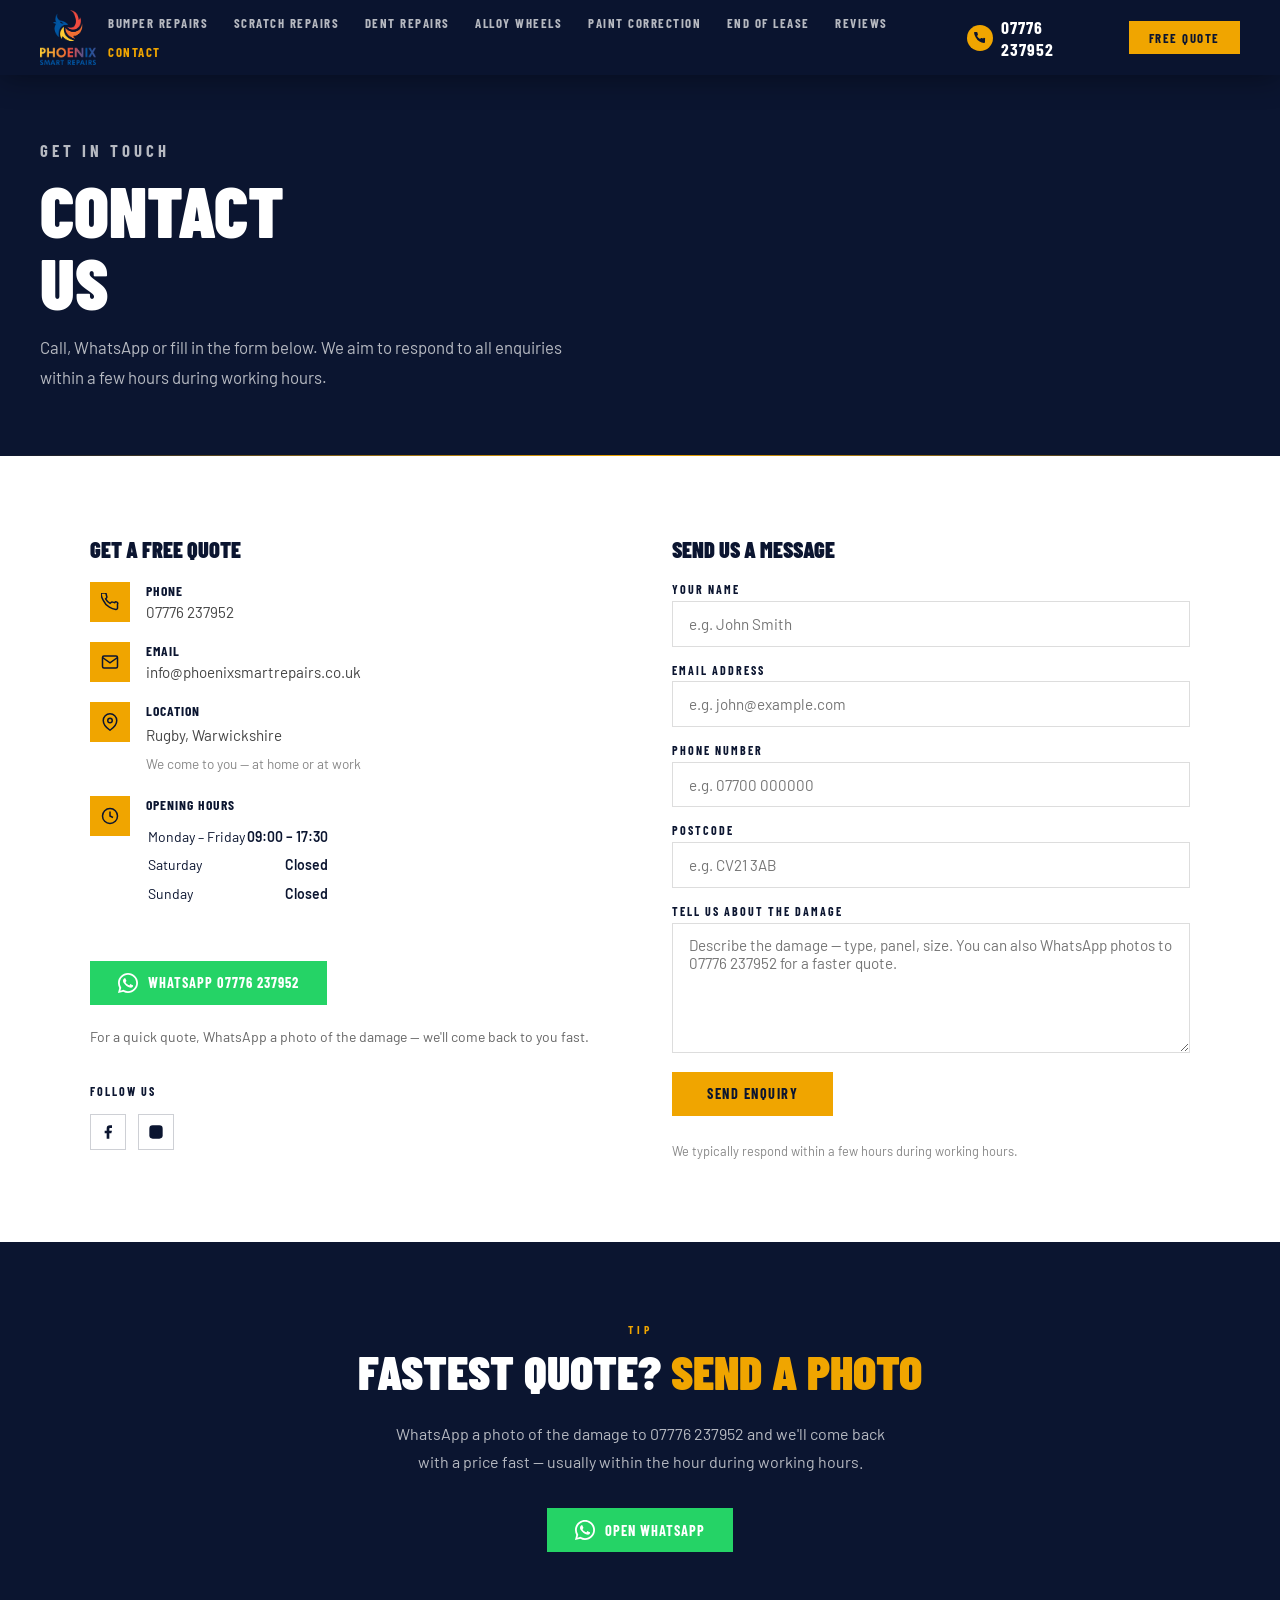
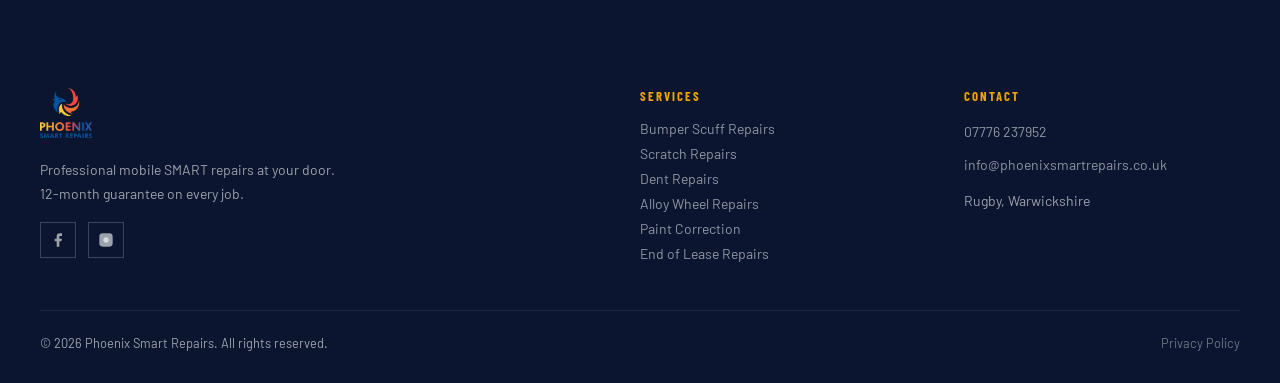
<file: contact.html>
<!DOCTYPE html>
<html lang="en">
<head>
<meta charset="UTF-8">
<meta name="viewport" content="width=device-width, initial-scale=1.0">
<title>Contact Us | Phoenix Smart Repairs</title>
<meta name="description" content="Contact Phoenix Smart Repairs for a free, no-obligation quote. Call 07776 237952, WhatsApp or email info@phoenixsmartrepairs.co.uk. Based in Rugby, Warwickshire.">
<link rel="preconnect" href="https://fonts.googleapis.com">
<link rel="preconnect" href="https://fonts.gstatic.com" crossorigin>
<link href="https://fonts.googleapis.com/css2?family=Barlow+Condensed:wght@400;700;900&family=Barlow:wght@300;400;500;600&display=swap" rel="stylesheet">
<link rel="stylesheet" href="style.css">
</head>
<body>

<header id="hdr">
  <a href="index.html" class="hdr-logo"><img src="logo.png" alt="Phoenix Smart Repairs"></a>
  <nav class="hdr-nav">
    <a href="bumper-scuff-repairs.html">Bumper Repairs</a>
    <a href="scratch-repairs.html">Scratch Repairs</a>
    <a href="dent-repairs.html">Dent Repairs</a>
    <a href="alloy-wheel-repairs.html">Alloy Wheels</a>
    <a href="paint-correction.html">Paint Correction</a>
    <a href="end-of-lease-repairs.html">End of Lease</a>
    <a href="reviews.html">Reviews</a>
    <a href="contact.html" class="active">Contact</a>
  </nav>
  <div class="hdr-right">
    <a href="tel:07776237952" class="hdr-phone">
      <span class="ph-icon"><svg viewBox="0 0 24 24"><path d="M22 16.92v3a2 2 0 01-2.18 2 19.79 19.79 0 01-8.63-3.07A19.5 19.5 0 013.07 9.81 19.79 19.79 0 01.01 1.18 2 2 0 012 0h3a2 2 0 012 1.72c.127.96.361 1.903.7 2.81a2 2 0 01-.45 2.11L6.09 7.91a16 16 0 006 6l1.27-1.27a2 2 0 012.11-.45c.907.339 1.85.573 2.81.7A2 2 0 0122 14.92z"/></svg></span>
      07776 237952
    </a>
    <a href="contact.html" class="hdr-quote">Free Quote</a>
  </div>
  <button class="hamburger" id="hamburger" aria-label="Menu"><span></span><span></span><span></span></button>
</header>
<nav class="mob-nav" id="mobNav">
  <a href="bumper-scuff-repairs.html">Bumper Repairs</a>
  <a href="scratch-repairs.html">Scratch Repairs</a>
  <a href="dent-repairs.html">Dent Repairs</a>
  <a href="alloy-wheel-repairs.html">Alloy Wheel Repairs</a>
  <a href="paint-correction.html">Paint Correction</a>
  <a href="end-of-lease-repairs.html">End of Lease Repairs</a>
  <a href="reviews.html">Reviews</a>
  <a href="contact.html">Contact</a>
  <a href="contact.html" class="mob-cta">Get a Free Quote</a>
</nav>

<div class="page-hero">
  <p class="page-hero-kicker">Get in Touch</p>
  <h1>Contact<br>Us</h1>
  <p>Call, WhatsApp or fill in the form below. We aim to respond to all enquiries within a few hours during working hours.</p>
</div>

<section class="section">
  <div class="contact-grid" style="max-width:1100px;margin:0 auto">

    <div class="contact-info">
      <h3>Get a Free Quote</h3>

      <div class="contact-detail">
        <div class="contact-detail-icon">
          <svg viewBox="0 0 24 24"><path d="M22 16.92v3a2 2 0 01-2.18 2 19.79 19.79 0 01-8.63-3.07A19.5 19.5 0 013.07 9.81 19.79 19.79 0 01.01 1.18 2 2 0 012 0h3a2 2 0 012 1.72c.127.96.361 1.903.7 2.81a2 2 0 01-.45 2.11L6.09 7.91a16 16 0 006 6l1.27-1.27a2 2 0 012.11-.45c.907.339 1.85.573 2.81.7A2 2 0 0122 14.92z"/></svg>
        </div>
        <div class="contact-detail-text">
          <strong>Phone</strong>
          <a href="tel:07776237952">07776 237952</a>
        </div>
      </div>

      <div class="contact-detail">
        <div class="contact-detail-icon">
          <svg viewBox="0 0 24 24"><path d="M4 4h16c1.1 0 2 .9 2 2v12c0 1.1-.9 2-2 2H4c-1.1 0-2-.9-2-2V6c0-1.1.9-2 2-2z"/><polyline points="22,6 12,13 2,6"/></svg>
        </div>
        <div class="contact-detail-text">
          <strong>Email</strong>
          <a href="mailto:info@phoenixsmartrepairs.co.uk">info@phoenixsmartrepairs.co.uk</a>
        </div>
      </div>

      <div class="contact-detail">
        <div class="contact-detail-icon">
          <svg viewBox="0 0 24 24"><path d="M21 10c0 7-9 13-9 13s-9-6-9-13a9 9 0 0118 0z"/><circle cx="12" cy="10" r="3"/></svg>
        </div>
        <div class="contact-detail-text">
          <strong>Location</strong>
          <p>Rugby, Warwickshire</p>
          <p style="font-size:.85rem;color:#888;margin-top:.2rem">We come to you — at home or at work</p>
        </div>
      </div>

      <div class="contact-detail">
        <div class="contact-detail-icon">
          <svg viewBox="0 0 24 24"><circle cx="12" cy="12" r="10"/><polyline points="12 6 12 12 16 14"/></svg>
        </div>
        <div class="contact-detail-text">
          <strong>Opening Hours</strong>
          <table class="hours-table">
            <tr><td>Monday – Friday</td><td>09:00 – 17:30</td></tr>
            <tr><td>Saturday</td><td>Closed</td></tr>
            <tr><td>Sunday</td><td>Closed</td></tr>
          </table>
        </div>
      </div>

      <a href="https://wa.me/447776237952" class="wa-btn" style="margin-top:2rem">
        <svg viewBox="0 0 24 24"><path d="M17.472 14.382c-.297-.149-1.758-.867-2.03-.967-.273-.099-.471-.148-.67.15-.197.297-.767.966-.94 1.164-.173.199-.347.223-.644.075-.297-.15-1.255-.463-2.39-1.475-.883-.788-1.48-1.761-1.653-2.059-.173-.297-.018-.458.13-.606.134-.133.298-.347.446-.52.149-.174.198-.298.298-.497.099-.198.05-.371-.025-.52-.075-.149-.669-1.612-.916-2.207-.242-.579-.487-.5-.669-.51-.173-.008-.371-.01-.57-.01-.198 0-.52.074-.792.372-.272.297-1.04 1.016-1.04 2.479 0 1.462 1.065 2.875 1.213 3.074.149.198 2.096 3.2 5.077 4.487.709.306 1.262.489 1.694.625.712.227 1.36.195 1.871.118.571-.085 1.758-.719 2.006-1.413.248-.694.248-1.289.173-1.413-.074-.124-.272-.198-.57-.347z"/><path d="M12 0C5.373 0 0 5.373 0 12c0 2.123.554 4.122 1.526 5.853L0 24l6.335-1.508A11.946 11.946 0 0012 24c6.627 0 12-5.373 12-12S18.627 0 12 0zm0 21.818a9.818 9.818 0 01-5.006-1.372l-.36-.213-3.727.977.993-3.63-.234-.374A9.808 9.808 0 012.182 12C2.182 6.57 6.57 2.182 12 2.182c5.43 0 9.818 4.388 9.818 9.818 0 5.43-4.388 9.818-9.818 9.818z"/></svg>
        WhatsApp 07776 237952
      </a>

      <p style="margin-top:1.25rem;font-size:.875rem;color:#666">For a quick quote, WhatsApp a photo of the damage — we'll come back to you fast.</p>

      <div style="margin-top:2rem">
        <p style="font-family:'Barlow Condensed',sans-serif;font-size:.75rem;font-weight:700;letter-spacing:2px;text-transform:uppercase;color:var(--navy);margin-bottom:.75rem">Follow Us</p>
        <div class="social-links" style="margin-top:0">
          <a href="https://www.facebook.com/155560355085874" target="_blank" rel="noopener" aria-label="Facebook" style="border-color:rgba(11,21,48,.2)"><svg viewBox="0 0 24 24" style="fill:var(--navy)"><path d="M18 2h-3a5 5 0 00-5 5v3H7v4h3v8h4v-8h3l1-4h-4V7a1 1 0 011-1h3z"/></svg></a>
          <a href="https://www.instagram.com/Phoenixsmartrepairs" target="_blank" rel="noopener" aria-label="Instagram" style="border-color:rgba(11,21,48,.2)"><svg viewBox="0 0 24 24" style="fill:var(--navy)"><rect x="2" y="2" width="20" height="20" rx="5" ry="5"/><path d="M16 11.37A4 4 0 1112.63 8 4 4 0 0116 11.37z"/><line x1="17.5" y1="6.5" x2="17.51" y2="6.5"/></svg></a>
        </div>
      </div>
    </div>

    <div>
      <h3 style="font-family:'Barlow Condensed',sans-serif;font-size:1.4rem;font-weight:900;text-transform:uppercase;margin-bottom:1.25rem">Send Us a Message</h3>
      <form class="cform" action="#" method="post">
        <div>
          <label for="name">Your Name</label>
          <input type="text" id="name" name="name" placeholder="e.g. John Smith" required>
        </div>
        <div>
          <label for="email">Email Address</label>
          <input type="email" id="email" name="email" placeholder="e.g. john@example.com" required>
        </div>
        <div>
          <label for="phone">Phone Number</label>
          <input type="tel" id="phone" name="phone" placeholder="e.g. 07700 000000">
        </div>
        <div>
          <label for="postcode">Postcode</label>
          <input type="text" id="postcode" name="postcode" placeholder="e.g. CV21 3AB">
        </div>
        <div>
          <label for="message">Tell Us About the Damage</label>
          <textarea id="message" name="message" placeholder="Describe the damage — type, panel, size. You can also WhatsApp photos to 07776 237952 for a faster quote." required></textarea>
        </div>
        <button type="submit" class="btn-gold">Send Enquiry</button>
        <p style="font-size:.8rem;color:#888;margin-top:.5rem">We typically respond within a few hours during working hours.</p>
      </form>
    </div>

  </div>
</section>

<section class="section section-dark" style="text-align:center">
  <span class="section-label">Tip</span>
  <h2 class="section-title" style="color:#fff">Fastest Quote? <em>Send a Photo</em></h2>
  <p style="color:rgba(255,255,255,.7);max-width:500px;margin:0 auto 2rem">WhatsApp a photo of the damage to 07776 237952 and we'll come back with a price fast — usually within the hour during working hours.</p>
  <a href="https://wa.me/447776237952" class="wa-btn" style="margin-top:0">
    <svg viewBox="0 0 24 24"><path d="M17.472 14.382c-.297-.149-1.758-.867-2.03-.967-.273-.099-.471-.148-.67.15-.197.297-.767.966-.94 1.164-.173.199-.347.223-.644.075-.297-.15-1.255-.463-2.39-1.475-.883-.788-1.48-1.761-1.653-2.059-.173-.297-.018-.458.13-.606.134-.133.298-.347.446-.52.149-.174.198-.298.298-.497.099-.198.05-.371-.025-.52-.075-.149-.669-1.612-.916-2.207-.242-.579-.487-.5-.669-.51-.173-.008-.371-.01-.57-.01-.198 0-.52.074-.792.372-.272.297-1.04 1.016-1.04 2.479 0 1.462 1.065 2.875 1.213 3.074.149.198 2.096 3.2 5.077 4.487.709.306 1.262.489 1.694.625.712.227 1.36.195 1.871.118.571-.085 1.758-.719 2.006-1.413.248-.694.248-1.289.173-1.413-.074-.124-.272-.198-.57-.347z"/><path d="M12 0C5.373 0 0 5.373 0 12c0 2.123.554 4.122 1.526 5.853L0 24l6.335-1.508A11.946 11.946 0 0012 24c6.627 0 12-5.373 12-12S18.627 0 12 0zm0 21.818a9.818 9.818 0 01-5.006-1.372l-.36-.213-3.727.977.993-3.63-.234-.374A9.808 9.808 0 012.182 12C2.182 6.57 6.57 2.182 12 2.182c5.43 0 9.818 4.388 9.818 9.818 0 5.43-4.388 9.818-9.818 9.818z"/></svg>
    Open WhatsApp
  </a>
</section>

<footer>
  <div class="footer-grid">
    <div class="footer-brand">
      <img src="logo.png" alt="Phoenix Smart Repairs">
      <p>Professional mobile SMART repairs at your door. 12-month guarantee on every job.</p>
      <div class="social-links">
        <a href="https://www.facebook.com/155560355085874" target="_blank" rel="noopener" aria-label="Facebook"><svg viewBox="0 0 24 24"><path d="M18 2h-3a5 5 0 00-5 5v3H7v4h3v8h4v-8h3l1-4h-4V7a1 1 0 011-1h3z"/></svg></a>
        <a href="https://www.instagram.com/Phoenixsmartrepairs" target="_blank" rel="noopener" aria-label="Instagram"><svg viewBox="0 0 24 24"><rect x="2" y="2" width="20" height="20" rx="5" ry="5"/><path d="M16 11.37A4 4 0 1112.63 8 4 4 0 0116 11.37z"/><line x1="17.5" y1="6.5" x2="17.51" y2="6.5"/></svg></a>
      </div>
    </div>
    <div class="footer-col">
      <h4>Services</h4>
      <a href="bumper-scuff-repairs.html">Bumper Scuff Repairs</a>
      <a href="scratch-repairs.html">Scratch Repairs</a>
      <a href="dent-repairs.html">Dent Repairs</a>
      <a href="alloy-wheel-repairs.html">Alloy Wheel Repairs</a>
      <a href="paint-correction.html">Paint Correction</a>
      <a href="end-of-lease-repairs.html">End of Lease Repairs</a>
    </div>
    <div class="footer-col">
      <h4>Contact</h4>
      <p><a href="tel:07776237952" style="color:rgba(255,255,255,.55)">07776 237952</a></p>
      <p><a href="mailto:info@phoenixsmartrepairs.co.uk" style="color:rgba(255,255,255,.55)">info@phoenixsmartrepairs.co.uk</a></p>
      <p style="margin-top:.75rem">Rugby, Warwickshire</p>
    </div>
  </div>
  <div class="footer-bottom">
    <span>© 2026 Phoenix Smart Repairs. All rights reserved.</span>
    <a href="#">Privacy Policy</a>
  </div>
</footer>
<script>
const ham=document.getElementById('hamburger'),mob=document.getElementById('mobNav');
ham.addEventListener('click',()=>{ham.classList.toggle('open');mob.classList.toggle('open');});
</script>
</body>
</html>
</file>
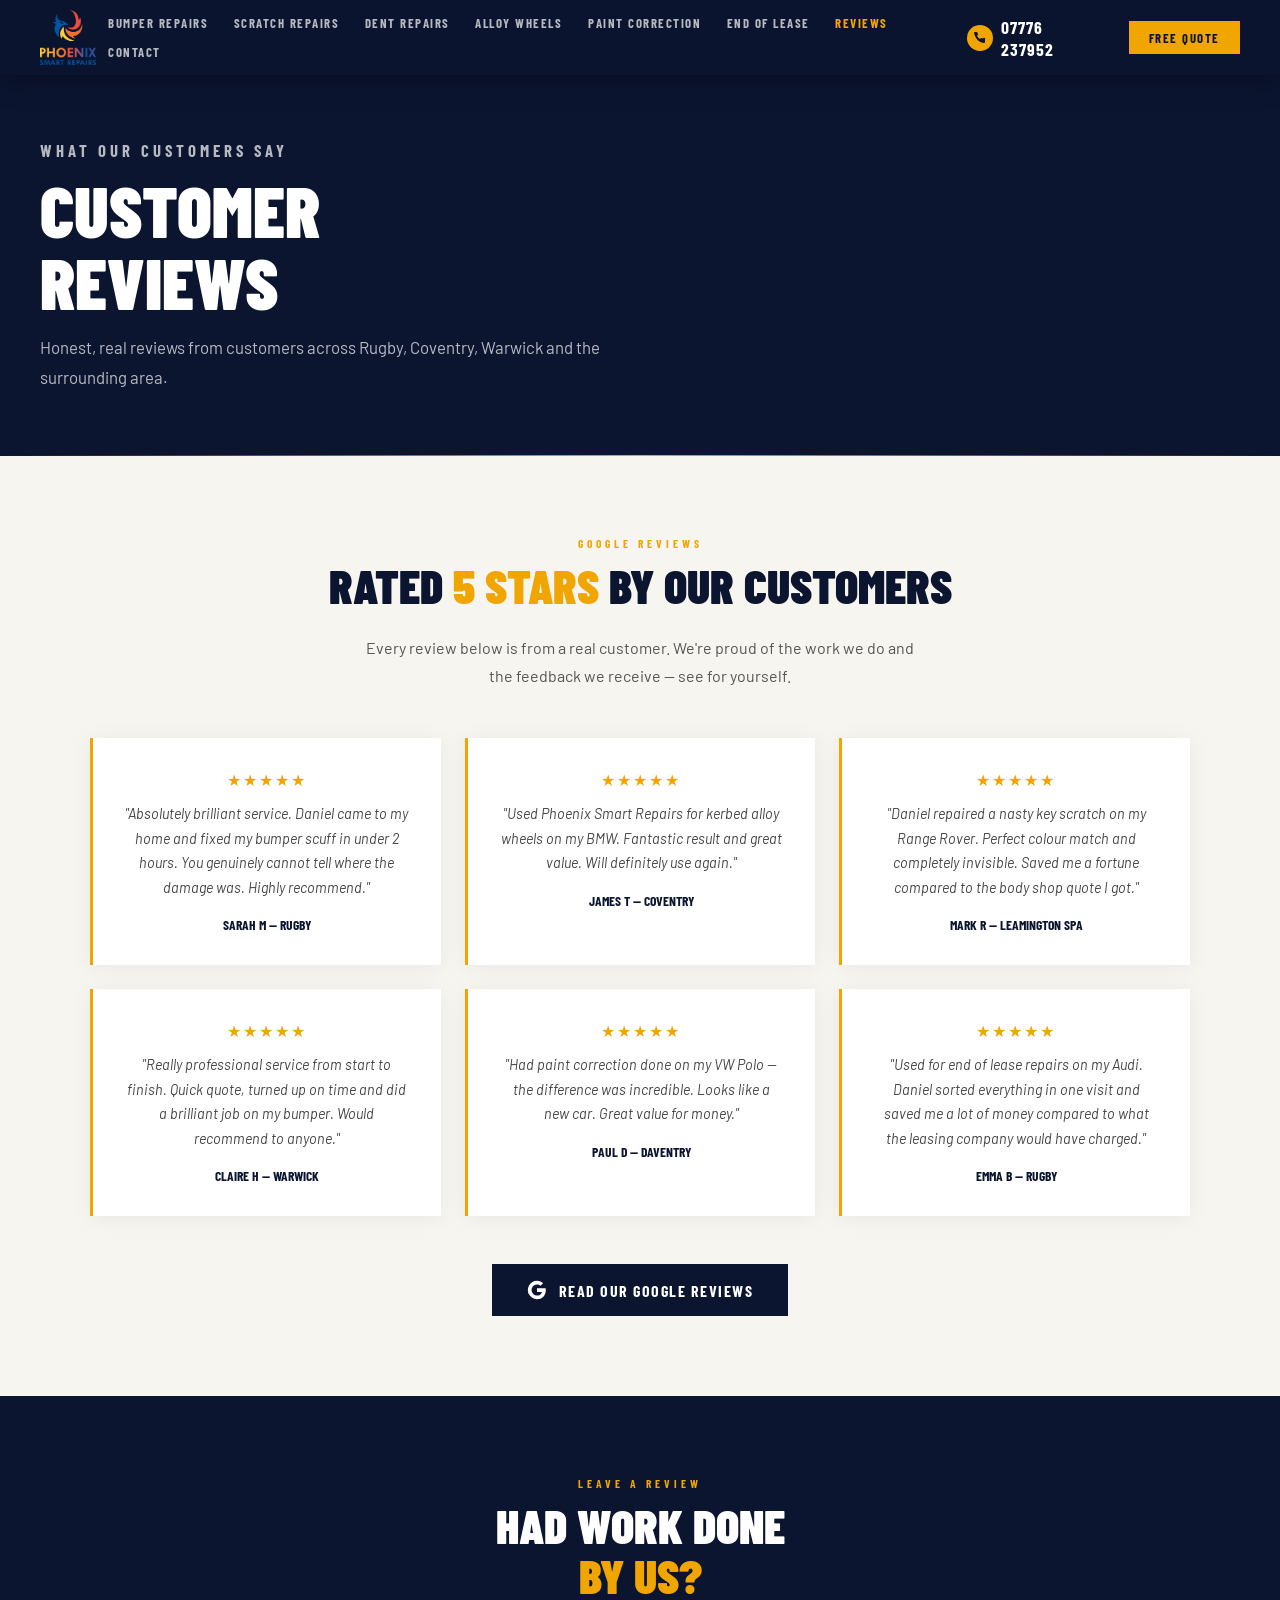
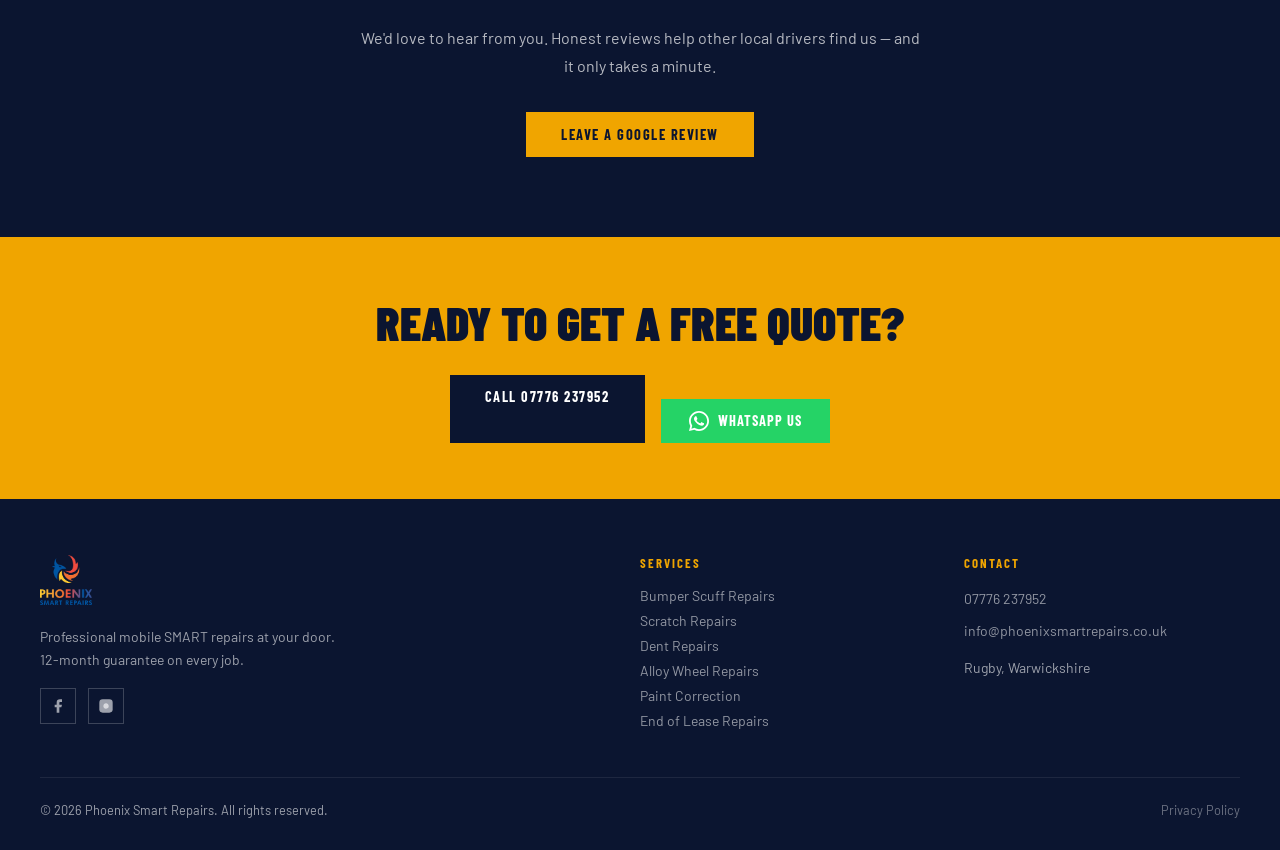
<file: reviews.html>
<!DOCTYPE html>
<html lang="en">
<head>
<meta charset="UTF-8">
<meta name="viewport" content="width=device-width, initial-scale=1.0">
<title>Customer Reviews | Phoenix Smart Repairs</title>
<meta name="description" content="Read real customer reviews for Phoenix Smart Repairs — mobile SMART repairs in Rugby and Warwickshire. Rated 5 stars on Google.">
<link rel="preconnect" href="https://fonts.googleapis.com">
<link rel="preconnect" href="https://fonts.gstatic.com" crossorigin>
<link href="https://fonts.googleapis.com/css2?family=Barlow+Condensed:wght@400;700;900&family=Barlow:wght@300;400;500;600&display=swap" rel="stylesheet">
<link rel="stylesheet" href="style.css">
</head>
<body>

<header id="hdr">
  <a href="index.html" class="hdr-logo"><img src="logo.png" alt="Phoenix Smart Repairs"></a>
  <nav class="hdr-nav">
    <a href="bumper-scuff-repairs.html">Bumper Repairs</a>
    <a href="scratch-repairs.html">Scratch Repairs</a>
    <a href="dent-repairs.html">Dent Repairs</a>
    <a href="alloy-wheel-repairs.html">Alloy Wheels</a>
    <a href="paint-correction.html">Paint Correction</a>
    <a href="end-of-lease-repairs.html">End of Lease</a>
    <a href="reviews.html" class="active">Reviews</a>
    <a href="contact.html">Contact</a>
  </nav>
  <div class="hdr-right">
    <a href="tel:07776237952" class="hdr-phone">
      <span class="ph-icon"><svg viewBox="0 0 24 24"><path d="M22 16.92v3a2 2 0 01-2.18 2 19.79 19.79 0 01-8.63-3.07A19.5 19.5 0 013.07 9.81 19.79 19.79 0 01.01 1.18 2 2 0 012 0h3a2 2 0 012 1.72c.127.96.361 1.903.7 2.81a2 2 0 01-.45 2.11L6.09 7.91a16 16 0 006 6l1.27-1.27a2 2 0 012.11-.45c.907.339 1.85.573 2.81.7A2 2 0 0122 14.92z"/></svg></span>
      07776 237952
    </a>
    <a href="contact.html" class="hdr-quote">Free Quote</a>
  </div>
  <button class="hamburger" id="hamburger" aria-label="Menu"><span></span><span></span><span></span></button>
</header>
<nav class="mob-nav" id="mobNav">
  <a href="bumper-scuff-repairs.html">Bumper Repairs</a>
  <a href="scratch-repairs.html">Scratch Repairs</a>
  <a href="dent-repairs.html">Dent Repairs</a>
  <a href="alloy-wheel-repairs.html">Alloy Wheel Repairs</a>
  <a href="paint-correction.html">Paint Correction</a>
  <a href="end-of-lease-repairs.html">End of Lease Repairs</a>
  <a href="reviews.html">Reviews</a>
  <a href="contact.html">Contact</a>
  <a href="contact.html" class="mob-cta">Get a Free Quote</a>
</nav>

<div class="page-hero">
  <p class="page-hero-kicker">What Our Customers Say</p>
  <h1>Customer<br>Reviews</h1>
  <p>Honest, real reviews from customers across Rugby, Coventry, Warwick and the surrounding area.</p>
</div>

<section class="section section-cream">
  <div style="max-width:1100px;margin:0 auto;text-align:center">
    <span class="section-label">Google Reviews</span>
    <h2 class="section-title">Rated <em>5 Stars</em> by Our Customers</h2>
    <p style="color:#555;max-width:560px;margin:0 auto 3rem">Every review below is from a real customer. We're proud of the work we do and the feedback we receive — see for yourself.</p>

    <div class="reviews-grid">

      <div class="review-card">
        <div class="review-stars">&#9733;&#9733;&#9733;&#9733;&#9733;</div>
        <p class="review-text">"Absolutely brilliant service. Daniel came to my home and fixed my bumper scuff in under 2 hours. You genuinely cannot tell where the damage was. Highly recommend."</p>
        <div class="review-author">Sarah M &mdash; Rugby</div>
      </div>

      <div class="review-card">
        <div class="review-stars">&#9733;&#9733;&#9733;&#9733;&#9733;</div>
        <p class="review-text">"Used Phoenix Smart Repairs for kerbed alloy wheels on my BMW. Fantastic result and great value. Will definitely use again."</p>
        <div class="review-author">James T &mdash; Coventry</div>
      </div>

      <div class="review-card">
        <div class="review-stars">&#9733;&#9733;&#9733;&#9733;&#9733;</div>
        <p class="review-text">"Daniel repaired a nasty key scratch on my Range Rover. Perfect colour match and completely invisible. Saved me a fortune compared to the body shop quote I got."</p>
        <div class="review-author">Mark R &mdash; Leamington Spa</div>
      </div>

      <div class="review-card">
        <div class="review-stars">&#9733;&#9733;&#9733;&#9733;&#9733;</div>
        <p class="review-text">"Really professional service from start to finish. Quick quote, turned up on time and did a brilliant job on my bumper. Would recommend to anyone."</p>
        <div class="review-author">Claire H &mdash; Warwick</div>
      </div>

      <div class="review-card">
        <div class="review-stars">&#9733;&#9733;&#9733;&#9733;&#9733;</div>
        <p class="review-text">"Had paint correction done on my VW Polo — the difference was incredible. Looks like a new car. Great value for money."</p>
        <div class="review-author">Paul D &mdash; Daventry</div>
      </div>

      <div class="review-card">
        <div class="review-stars">&#9733;&#9733;&#9733;&#9733;&#9733;</div>
        <p class="review-text">"Used for end of lease repairs on my Audi. Daniel sorted everything in one visit and saved me a lot of money compared to what the leasing company would have charged."</p>
        <div class="review-author">Emma B &mdash; Rugby</div>
      </div>

    </div>

    <div style="margin-top:3rem">
      <a href="https://g.page/r/phoenixsmartrepairs" target="_blank" rel="noopener" style="display:inline-flex;align-items:center;gap:.75rem;font-family:'Barlow Condensed',sans-serif;font-size:1rem;font-weight:700;letter-spacing:1.5px;text-transform:uppercase;background:var(--navy);color:#fff;padding:1rem 2.2rem">
        <svg viewBox="0 0 24 24" style="width:20px;height:20px;fill:#fff"><path d="M22.56 12.25c0-.78-.07-1.53-.2-2.25H12v4.26h5.92c-.26 1.37-1.04 2.53-2.21 3.31v2.77h3.57c2.08-1.92 3.28-4.74 3.28-8.09z"/><path d="M12 23c2.97 0 5.46-.98 7.28-2.66l-3.57-2.77c-.98.66-2.23 1.06-3.71 1.06-2.86 0-5.29-1.93-6.16-4.53H2.18v2.84C3.99 20.53 7.7 23 12 23z"/><path d="M5.84 14.09c-.22-.66-.35-1.36-.35-2.09s.13-1.43.35-2.09V7.07H2.18C1.43 8.55 1 10.22 1 12s.43 3.45 1.18 4.93l2.85-2.22.81-.62z"/><path d="M12 5.38c1.62 0 3.06.56 4.21 1.64l3.15-3.15C17.45 2.09 14.97 1 12 1 7.7 1 3.99 3.47 2.18 7.07l3.66 2.84c.87-2.6 3.3-4.53 6.16-4.53z"/></svg>
        Read Our Google Reviews
      </a>
    </div>
  </div>
</section>

<section class="section section-dark">
  <div style="max-width:800px;margin:0 auto;text-align:center">
    <span class="section-label">Leave a Review</span>
    <h2 class="section-title" style="color:#fff">Had Work Done<br><em>By Us?</em></h2>
    <p style="color:rgba(255,255,255,.7);max-width:560px;margin:0 auto 2rem">We'd love to hear from you. Honest reviews help other local drivers find us — and it only takes a minute.</p>
    <a href="https://g.page/r/phoenixsmartrepairs" target="_blank" rel="noopener" class="btn-gold">Leave a Google Review</a>
  </div>
</section>

<section style="background:var(--gold);padding:3.5rem 2.5rem;text-align:center">
  <h2 style="font-family:'Barlow Condensed',sans-serif;font-size:clamp(2rem,5vw,3rem);font-weight:900;text-transform:uppercase;color:var(--navy);margin-bottom:1.5rem">Ready to Get a Free Quote?</h2>
  <div style="display:flex;gap:1rem;justify-content:center;flex-wrap:wrap">
    <a href="tel:07776237952" style="font-family:'Barlow Condensed',sans-serif;font-size:.9rem;font-weight:700;letter-spacing:1.5px;text-transform:uppercase;background:var(--navy);color:#fff;padding:.85rem 2.2rem;display:inline-block">Call 07776 237952</a>
    <a href="https://wa.me/447776237952" class="wa-btn"><svg viewBox="0 0 24 24"><path d="M17.472 14.382c-.297-.149-1.758-.867-2.03-.967-.273-.099-.471-.148-.67.15-.197.297-.767.966-.94 1.164-.173.199-.347.223-.644.075-.297-.15-1.255-.463-2.39-1.475-.883-.788-1.48-1.761-1.653-2.059-.173-.297-.018-.458.13-.606.134-.133.298-.347.446-.52.149-.174.198-.298.298-.497.099-.198.05-.371-.025-.52-.075-.149-.669-1.612-.916-2.207-.242-.579-.487-.5-.669-.51-.173-.008-.371-.01-.57-.01-.198 0-.52.074-.792.372-.272.297-1.04 1.016-1.04 2.479 0 1.462 1.065 2.875 1.213 3.074.149.198 2.096 3.2 5.077 4.487.709.306 1.262.489 1.694.625.712.227 1.36.195 1.871.118.571-.085 1.758-.719 2.006-1.413.248-.694.248-1.289.173-1.413-.074-.124-.272-.198-.57-.347z"/><path d="M12 0C5.373 0 0 5.373 0 12c0 2.123.554 4.122 1.526 5.853L0 24l6.335-1.508A11.946 11.946 0 0012 24c6.627 0 12-5.373 12-12S18.627 0 12 0zm0 21.818a9.818 9.818 0 01-5.006-1.372l-.36-.213-3.727.977.993-3.63-.234-.374A9.808 9.808 0 012.182 12C2.182 6.57 6.57 2.182 12 2.182c5.43 0 9.818 4.388 9.818 9.818 0 5.43-4.388 9.818-9.818 9.818z"/></svg>WhatsApp Us</a>
  </div>
</section>

<footer>
  <div class="footer-grid">
    <div class="footer-brand">
      <img src="logo.png" alt="Phoenix Smart Repairs">
      <p>Professional mobile SMART repairs at your door. 12-month guarantee on every job.</p>
      <div class="social-links">
        <a href="https://www.facebook.com/155560355085874" target="_blank" rel="noopener" aria-label="Facebook"><svg viewBox="0 0 24 24"><path d="M18 2h-3a5 5 0 00-5 5v3H7v4h3v8h4v-8h3l1-4h-4V7a1 1 0 011-1h3z"/></svg></a>
        <a href="https://www.instagram.com/Phoenixsmartrepairs" target="_blank" rel="noopener" aria-label="Instagram"><svg viewBox="0 0 24 24"><rect x="2" y="2" width="20" height="20" rx="5" ry="5"/><path d="M16 11.37A4 4 0 1112.63 8 4 4 0 0116 11.37z"/><line x1="17.5" y1="6.5" x2="17.51" y2="6.5"/></svg></a>
      </div>
    </div>
    <div class="footer-col">
      <h4>Services</h4>
      <a href="bumper-scuff-repairs.html">Bumper Scuff Repairs</a>
      <a href="scratch-repairs.html">Scratch Repairs</a>
      <a href="dent-repairs.html">Dent Repairs</a>
      <a href="alloy-wheel-repairs.html">Alloy Wheel Repairs</a>
      <a href="paint-correction.html">Paint Correction</a>
      <a href="end-of-lease-repairs.html">End of Lease Repairs</a>
    </div>
    <div class="footer-col">
      <h4>Contact</h4>
      <p><a href="tel:07776237952" style="color:rgba(255,255,255,.55)">07776 237952</a></p>
      <p><a href="mailto:info@phoenixsmartrepairs.co.uk" style="color:rgba(255,255,255,.55)">info@phoenixsmartrepairs.co.uk</a></p>
      <p style="margin-top:.75rem">Rugby, Warwickshire</p>
    </div>
  </div>
  <div class="footer-bottom">
    <span>© 2026 Phoenix Smart Repairs. All rights reserved.</span>
    <a href="#">Privacy Policy</a>
  </div>
</footer>
<script>
const ham=document.getElementById('hamburger'),mob=document.getElementById('mobNav');
ham.addEventListener('click',()=>{ham.classList.toggle('open');mob.classList.toggle('open');});
</script>
</body>
</html>
</file>
<file: style.css>
/* ── RESET ── */
*,*::before,*::after{box-sizing:border-box;margin:0;padding:0}
html{font-size:16px;scroll-behavior:smooth}
body{font-family:'Barlow',sans-serif;color:#0B1530;background:#fff;-webkit-font-smoothing:antialiased;overflow-x:hidden}
img{max-width:100%;height:auto;display:block}
a{text-decoration:none;color:inherit}
ul{list-style:none}
p{line-height:1.75}

/* ── VARIABLES ── */
:root{
  --navy:#0B1530;
  --navy2:#162050;
  --gold:#F0A500;
  --white:#fff;
  --cream:#F7F5F0;
  --grey:#8A95B0;
  --cond:'Barlow Condensed',sans-serif;
  --body:'Barlow',sans-serif;
}

/* ── HEADER ── */
#hdr{
  position:fixed;top:0;left:0;right:0;z-index:5000;
  padding:0 2.5rem;
  display:flex;align-items:center;justify-content:space-between;
  height:75px;
  background:rgba(11,21,48,.97);
  backdrop-filter:blur(20px);
  box-shadow:0 2px 30px rgba(0,0,0,.4);
}
.hdr-logo img{height:55px;width:auto;display:block}
.hdr-right{display:flex;align-items:center;gap:2rem}
.hdr-phone{
  font-family:var(--cond);font-size:1.1rem;font-weight:700;
  letter-spacing:1px;color:#fff;
  display:flex;align-items:center;gap:.5rem;
}
.hdr-phone .ph-icon{
  width:26px;height:26px;border-radius:50%;
  background:var(--gold);display:flex;align-items:center;justify-content:center;flex-shrink:0;
}
.hdr-phone .ph-icon svg{width:12px;height:12px;fill:var(--navy)}
.hdr-nav{display:flex;align-items:center;gap:.1rem;flex-wrap:wrap}
.hdr-nav a{
  font-family:var(--cond);font-size:.8rem;font-weight:700;
  letter-spacing:1.5px;text-transform:uppercase;
  color:rgba(255,255,255,.7);padding:.35rem .75rem;
  transition:color .2s;white-space:nowrap;
}
.hdr-nav a:hover,.hdr-nav a.active{color:var(--gold)}
.hdr-quote{
  font-family:var(--cond);font-size:.8rem;font-weight:700;
  letter-spacing:1.5px;text-transform:uppercase;
  background:var(--gold);color:var(--navy);
  padding:.55rem 1.25rem;border:none;cursor:pointer;
  white-space:nowrap;
  transition:background .2s;
}
.hdr-quote:hover{background:#d49000}

/* Hamburger */
.hamburger{display:none;flex-direction:column;gap:5px;cursor:pointer;background:none;border:none;padding:.25rem}
.hamburger span{display:block;width:24px;height:2px;background:#fff;transition:all .3s}
.hamburger.open span:nth-child(1){transform:translateY(7px) rotate(45deg)}
.hamburger.open span:nth-child(2){opacity:0}
.hamburger.open span:nth-child(3){transform:translateY(-7px) rotate(-45deg)}

/* Mobile nav */
.mob-nav{
  display:none;position:fixed;top:75px;left:0;right:0;z-index:4999;
  background:rgba(11,21,48,.98);padding:1.5rem 2rem;
  flex-direction:column;gap:.5rem;
  border-top:1px solid rgba(240,165,0,.3);
}
.mob-nav.open{display:flex}
.mob-nav a{
  font-family:var(--cond);font-size:1.1rem;font-weight:700;
  letter-spacing:1.5px;text-transform:uppercase;
  color:rgba(255,255,255,.8);padding:.6rem 0;
  border-bottom:1px solid rgba(255,255,255,.07);
  transition:color .2s;
}
.mob-nav a:hover{color:var(--gold)}
.mob-nav .mob-cta{
  margin-top:.5rem;background:var(--gold);color:var(--navy);
  padding:.75rem 1.5rem;text-align:center;font-size:1rem;
}

/* ── HERO ── */
.hero{
  position:relative;
  min-height:92vh;
  background:var(--navy);
  display:flex;flex-direction:column;
  justify-content:flex-end;
  overflow:hidden;
  padding-top:75px;
}
.hero-bg{position:absolute;inset:0;z-index:0}
.hero-bg img{width:100%;height:100%;object-fit:cover;object-position:center 40%;opacity:.35}
.hero-bg::after{
  content:'';position:absolute;inset:0;
  background:linear-gradient(to top,rgba(11,21,48,1) 0%,rgba(11,21,48,.55) 50%,rgba(11,21,48,.15) 100%);
}
.hero-body{position:relative;z-index:2;padding:4rem 2.5rem 4rem}
.hero-kicker{
  font-family:var(--cond);font-size:.75rem;font-weight:700;
  letter-spacing:4px;text-transform:uppercase;color:var(--gold);
  margin-bottom:.75rem;
}
.hero-h1{
  font-family:var(--cond);font-size:clamp(3.2rem,8vw,6.5rem);
  font-weight:900;line-height:.95;
  color:#fff;text-transform:uppercase;
  margin-bottom:1.25rem;max-width:820px;
}
.hero-h1 em{color:var(--gold);font-style:normal}
.hero-sub{
  font-size:1.1rem;font-weight:400;color:rgba(255,255,255,.75);
  max-width:520px;margin-bottom:2rem;line-height:1.6;
}
.hero-ctas{display:flex;gap:1rem;flex-wrap:wrap}
.btn-gold{
  font-family:var(--cond);font-size:.9rem;font-weight:700;
  letter-spacing:1.5px;text-transform:uppercase;
  background:var(--gold);color:var(--navy);
  padding:.85rem 2.2rem;transition:background .2s;display:inline-block;
}
.btn-gold:hover{background:#d49000}
.btn-outline{
  font-family:var(--cond);font-size:.9rem;font-weight:700;
  letter-spacing:1.5px;text-transform:uppercase;
  background:transparent;color:#fff;
  padding:.85rem 2.2rem;border:2px solid rgba(255,255,255,.4);
  transition:border-color .2s,color .2s;display:inline-block;
}
.btn-outline:hover{border-color:var(--gold);color:var(--gold)}

/* Hero stats bar */
.hero-stats{
  position:relative;z-index:2;
  display:flex;
  background:rgba(255,255,255,.06);
  border-top:1px solid rgba(255,255,255,.1);
}
.hero-stat{
  flex:1;padding:1.25rem 2rem;
  border-right:1px solid rgba(255,255,255,.1);
}
.hero-stat:last-child{border-right:none}
.hero-stat-val{
  font-family:var(--cond);font-size:2rem;font-weight:900;
  color:var(--gold);line-height:1;
}
.hero-stat-lbl{
  font-size:.75rem;font-weight:500;
  color:rgba(255,255,255,.6);letter-spacing:1px;text-transform:uppercase;
  margin-top:.25rem;
}

/* ── PAGE HERO (inner pages) ── */
.page-hero{
  background:var(--navy);
  padding:120px 2.5rem 4rem;
  position:relative;overflow:hidden;
}
.page-hero::after{
  content:'';position:absolute;bottom:0;left:0;right:0;height:1px;
  background:linear-gradient(90deg,transparent,var(--gold),transparent);
}
.page-hero-kicker{
  font-family:var(--cond);font-size:.72rem;font-weight:700;
  letter-spacing:4px;text-transform:uppercase;color:var(--gold);
  margin-bottom:.5rem;
}
.page-hero h1{
  font-family:var(--cond);font-size:clamp(2.5rem,6vw,4.5rem);
  font-weight:900;line-height:1;
  color:#fff;text-transform:uppercase;
  max-width:700px;
}
.page-hero p{
  color:rgba(255,255,255,.7);max-width:560px;
  margin-top:1rem;font-size:1.05rem;
}

/* ── SECTION BASICS ── */
.section{padding:5rem 2.5rem}
.section-dark{background:var(--navy);color:#fff}
.section-cream{background:var(--cream)}
.section-label{
  font-family:var(--cond);font-size:.72rem;font-weight:700;
  letter-spacing:4px;text-transform:uppercase;color:var(--gold);
  margin-bottom:.6rem;display:block;
}
.section-title{
  font-family:var(--cond);font-size:clamp(2rem,4vw,3rem);
  font-weight:900;text-transform:uppercase;line-height:1.05;
  margin-bottom:1.5rem;
}
.section-title em{color:var(--gold);font-style:normal}
.divider{width:48px;height:3px;background:var(--gold);margin-bottom:1.5rem}

/* ── SERVICES GRID ── */
.services-grid{
  display:grid;grid-template-columns:repeat(auto-fill,minmax(300px,1fr));gap:1.5px;
  background:rgba(255,255,255,.08);margin-top:3rem;
}
.svc-card{
  background:var(--navy2);overflow:hidden;
  transition:background .25s;display:flex;flex-direction:column;
}
.svc-card:hover{background:#1d2d6a}
.svc-photo{width:100%;height:210px;overflow:hidden;flex-shrink:0}
.svc-photo img{width:100%;height:100%;object-fit:cover;display:block;transition:transform .45s ease}
.svc-card:hover .svc-photo img{transform:scale(1.05)}
.svc-body{padding:1.75rem 2rem;display:flex;flex-direction:column;flex:1}
.svc-card h3{
  font-family:var(--cond);font-size:1.4rem;font-weight:900;
  text-transform:uppercase;color:#fff;margin-bottom:.6rem;
}
.svc-card p{color:rgba(255,255,255,.65);font-size:.9rem;line-height:1.6;margin-bottom:1.25rem;flex:1}
.svc-card a{
  font-family:var(--cond);font-size:.75rem;font-weight:700;
  letter-spacing:2px;text-transform:uppercase;color:var(--gold);
  display:inline-flex;align-items:center;gap:.4rem;
  transition:gap .2s;align-self:flex-start;
}
.svc-card a:hover{gap:.7rem}

/* ── PRICING CARDS ── */
.price-grid{display:grid;grid-template-columns:repeat(auto-fill,minmax(220px,1fr));gap:1px;background:rgba(0,0,0,.1);margin-top:2rem}
.price-card{background:#fff;padding:2rem 1.75rem;text-align:center}
.price-card-from{font-size:.7rem;font-weight:600;letter-spacing:2px;text-transform:uppercase;color:var(--grey)}
.price-card-price{
  font-family:var(--cond);font-size:3rem;font-weight:900;
  color:var(--navy);line-height:1;margin:.4rem 0;
}
.price-card-desc{font-size:.875rem;color:#555;line-height:1.5}

/* ── PROCESS STEPS ── */
.steps{display:grid;grid-template-columns:repeat(auto-fit,minmax(220px,1fr));gap:2rem;margin-top:2.5rem}
.step{display:flex;gap:1.25rem;align-items:flex-start}
.step-num{
  font-family:var(--cond);font-size:3rem;font-weight:900;
  color:var(--gold);line-height:1;flex-shrink:0;opacity:.8;
}
.step h3{font-family:var(--cond);font-size:1.2rem;font-weight:900;text-transform:uppercase;margin-bottom:.4rem}
.step p{font-size:.9rem;color:#555;line-height:1.6}
.section-dark .step p{color:rgba(255,255,255,.65)}
.section-dark .step h3{color:#fff}

/* ── WHY CHOOSE ── */
.why-grid{display:grid;grid-template-columns:repeat(auto-fit,minmax(200px,1fr));gap:2rem;margin-top:2.5rem}
.why-item{text-align:center;padding:2rem 1.25rem}
.why-icon{
  width:56px;height:56px;border:2px solid var(--gold);border-radius:50%;
  display:flex;align-items:center;justify-content:center;margin:0 auto 1rem;
}
.why-icon svg{width:24px;height:24px;stroke:var(--gold);fill:none;stroke-width:1.5}
.why-item h3{font-family:var(--cond);font-size:1.2rem;font-weight:900;text-transform:uppercase;color:#fff;margin-bottom:.4rem}
.why-item p{font-size:.875rem;color:rgba(255,255,255,.6);line-height:1.6}

/* ── FAQ ── */
.faq-list{max-width:780px;margin-top:2rem}
.faq-item{border-bottom:1px solid rgba(0,0,0,.1);padding:1.25rem 0}
.faq-item:last-child{border-bottom:none}
.faq-q{font-family:var(--cond);font-size:1.1rem;font-weight:700;text-transform:uppercase;color:var(--navy);margin-bottom:.5rem}
.faq-a{font-size:.9rem;color:#555;line-height:1.7}

/* ── REVIEWS ── */
.reviews-grid{display:grid;grid-template-columns:repeat(auto-fill,minmax(300px,1fr));gap:1.5rem;margin-top:2.5rem}
.review-card{background:#fff;padding:2rem;border-left:3px solid var(--gold);box-shadow:0 2px 20px rgba(0,0,0,.06)}
.review-stars{color:var(--gold);font-size:1rem;margin-bottom:.75rem;letter-spacing:2px}
.review-text{font-size:.9rem;color:#444;line-height:1.7;margin-bottom:1rem;font-style:italic}
.review-author{font-family:var(--cond);font-size:.85rem;font-weight:700;text-transform:uppercase;color:var(--navy)}

/* ── CONTACT SECTION ── */
.contact-grid{display:grid;grid-template-columns:1fr 1fr;gap:4rem;margin-top:2.5rem}
.contact-info h3{font-family:var(--cond);font-size:1.4rem;font-weight:900;text-transform:uppercase;margin-bottom:1.25rem}
.contact-detail{display:flex;gap:1rem;align-items:flex-start;margin-bottom:1.25rem}
.contact-detail-icon{width:40px;height:40px;background:var(--gold);display:flex;align-items:center;justify-content:center;flex-shrink:0}
.contact-detail-icon svg{width:18px;height:18px;stroke:var(--navy);fill:none;stroke-width:2}
.contact-detail-text strong{display:block;font-family:var(--cond);font-size:.85rem;font-weight:700;text-transform:uppercase;letter-spacing:1px;margin-bottom:.2rem}
.contact-detail-text a,.contact-detail-text p{font-size:.95rem;color:#444}
.contact-detail-text a:hover{color:var(--gold)}
.hours-table{width:100%;font-size:.875rem;margin-top:.5rem}
.hours-table td{padding:.3rem 0}
.hours-table td:last-child{text-align:right;font-weight:600}

/* Contact form */
.cform{display:flex;flex-direction:column;gap:1rem}
.cform label{font-family:var(--cond);font-size:.75rem;font-weight:700;letter-spacing:2px;text-transform:uppercase;color:var(--navy);display:block;margin-bottom:.3rem}
.cform input,.cform textarea,.cform select{
  width:100%;padding:.8rem 1rem;
  border:1px solid #ddd;font-family:var(--body);font-size:.95rem;
  background:#fff;transition:border-color .2s;
}
.cform input:focus,.cform textarea:focus{outline:none;border-color:var(--gold)}
.cform textarea{resize:vertical;min-height:130px}
.cform .btn-gold{align-self:flex-start;cursor:pointer;border:none}

/* WhatsApp button */
.wa-btn{
  display:inline-flex;align-items:center;gap:.6rem;
  background:#25D366;color:#fff;
  font-family:var(--cond);font-size:.9rem;font-weight:700;
  letter-spacing:1px;text-transform:uppercase;
  padding:.75rem 1.75rem;margin-top:1.5rem;
  transition:background .2s;
}
.wa-btn:hover{background:#1eb859}
.wa-btn svg{width:20px;height:20px;fill:#fff}

/* ── FOOTER ── */
footer{background:var(--navy);color:rgba(255,255,255,.6);padding:3.5rem 2.5rem 2rem}
.footer-grid{display:grid;grid-template-columns:2fr 1fr 1fr;gap:3rem;margin-bottom:2.5rem}
.footer-brand img{height:50px;margin-bottom:1.25rem}
.footer-brand p{font-size:.875rem;line-height:1.7;max-width:300px}
.footer-col h4{font-family:var(--cond);font-size:.8rem;font-weight:700;letter-spacing:2px;text-transform:uppercase;color:var(--gold);margin-bottom:1rem}
.footer-col a{display:block;font-size:.875rem;color:rgba(255,255,255,.55);margin-bottom:.5rem;transition:color .2s}
.footer-col a:hover{color:var(--gold)}
.footer-col p{font-size:.875rem;margin-bottom:.4rem}
.footer-bottom{border-top:1px solid rgba(255,255,255,.08);padding-top:1.5rem;display:flex;justify-content:space-between;align-items:center;font-size:.8rem;flex-wrap:wrap;gap:.5rem}
.footer-bottom a{color:rgba(255,255,255,.4);transition:color .2s}
.footer-bottom a:hover{color:var(--gold)}

/* Social icons */
.social-links{display:flex;gap:.75rem;margin-top:1rem}
.social-links a{
  width:36px;height:36px;border:1px solid rgba(255,255,255,.2);
  display:flex;align-items:center;justify-content:center;
  transition:border-color .2s,background .2s;
}
.social-links a:hover{border-color:var(--gold);background:var(--gold)}
.social-links svg{width:16px;height:16px;fill:rgba(255,255,255,.6)}
.social-links a:hover svg{fill:var(--navy)}

/* ── CONTENT PROSE (service detail pages) ── */
.prose{max-width:760px}
.prose h2{font-family:var(--cond);font-size:1.8rem;font-weight:900;text-transform:uppercase;margin:2rem 0 .75rem}
.prose p{font-size:.95rem;color:#444;line-height:1.8;margin-bottom:1rem}
.prose ul{margin:1rem 0 1rem 1.25rem;list-style:disc}
.prose ul li{font-size:.95rem;color:#444;margin-bottom:.4rem;line-height:1.6}

/* ── Before / After Comparisons ── */
.ba-grid{display:grid;grid-template-columns:repeat(auto-fit,minmax(300px,1fr));gap:1.5rem;margin-top:2rem}
.ba-card{overflow:hidden;background:#0d1a38}
.ba-cols{display:grid;grid-template-columns:1fr 1fr;gap:2px}
.ba-col{position:relative;overflow:hidden}
.ba-col img{width:100%;height:220px;object-fit:cover;display:block;transition:transform .3s}
.ba-card:hover .ba-col img{transform:scale(1.03)}
.ba-service-cols{display:grid;grid-template-columns:1fr 1fr;gap:4px;margin-bottom:0}
.ba-service-cols .ba-col img{height:300px}
.ba-tag{position:absolute;top:0;left:0;font-family:var(--cond);font-size:.65rem;font-weight:900;letter-spacing:2px;text-transform:uppercase;padding:6px 11px;z-index:2;line-height:1}
.ba-tag-before{background:rgba(0,0,0,.75);color:#fff}
.ba-tag-after{background:var(--gold);color:var(--navy)}
.ba-caption{font-family:var(--cond);font-size:.72rem;font-weight:700;letter-spacing:2px;text-transform:uppercase;color:rgba(255,255,255,.45);text-align:center;padding:.65rem;border-top:1px solid rgba(255,255,255,.07)}
.ba-placeholder{width:100%;height:300px;background:rgba(11,21,48,.85);display:flex;flex-direction:column;align-items:center;justify-content:center;gap:.6rem;border:2px dashed rgba(240,165,0,.25)}
.ba-placeholder strong{color:var(--gold);font-family:var(--cond);font-size:.75rem;letter-spacing:2px}
.ba-placeholder span{color:rgba(255,255,255,.35);font-size:.8rem;text-align:center;max-width:180px;line-height:1.5}
@media(max-width:640px){.ba-service-cols{grid-template-columns:1fr}.ba-service-cols .ba-col img,.ba-placeholder{height:220px}}

/* ── WORK PHOTO GRID ── */
.work-grid{display:grid;grid-template-columns:repeat(3,1fr);gap:1.5rem;margin-top:2rem}
.work-photo{position:relative;overflow:hidden;background:var(--navy2)}
.work-photo img{width:100%;height:280px;object-fit:cover;display:block;transition:transform .45s ease}
.work-photo:hover img{transform:scale(1.05)}
.work-caption{
  position:absolute;bottom:0;left:0;right:0;
  background:linear-gradient(transparent,rgba(11,21,48,.9));
  padding:2rem 1.25rem .9rem;
  font-family:var(--cond);font-size:.72rem;font-weight:700;
  letter-spacing:2px;text-transform:uppercase;color:rgba(255,255,255,.75);
}
@media(max-width:700px){.work-grid{grid-template-columns:1fr}}

/* ── RESPONSIVE ── */
@media(max-width:900px){
  .hdr-nav{display:none}
  .hdr-phone{display:none}
  .hamburger{display:flex}
  .hero-stats{flex-direction:column}
  .hero-stat{border-right:none;border-bottom:1px solid rgba(255,255,255,.1)}
  .contact-grid{grid-template-columns:1fr}
  .footer-grid{grid-template-columns:1fr 1fr}
}
@media(max-width:600px){
  .section{padding:3.5rem 1.25rem}
  .hero-body{padding:2.5rem 1.25rem 2.5rem}
  .page-hero{padding:100px 1.25rem 2.5rem}
  #hdr{padding:0 1.25rem}
  .footer-grid{grid-template-columns:1fr}
}
</file>
